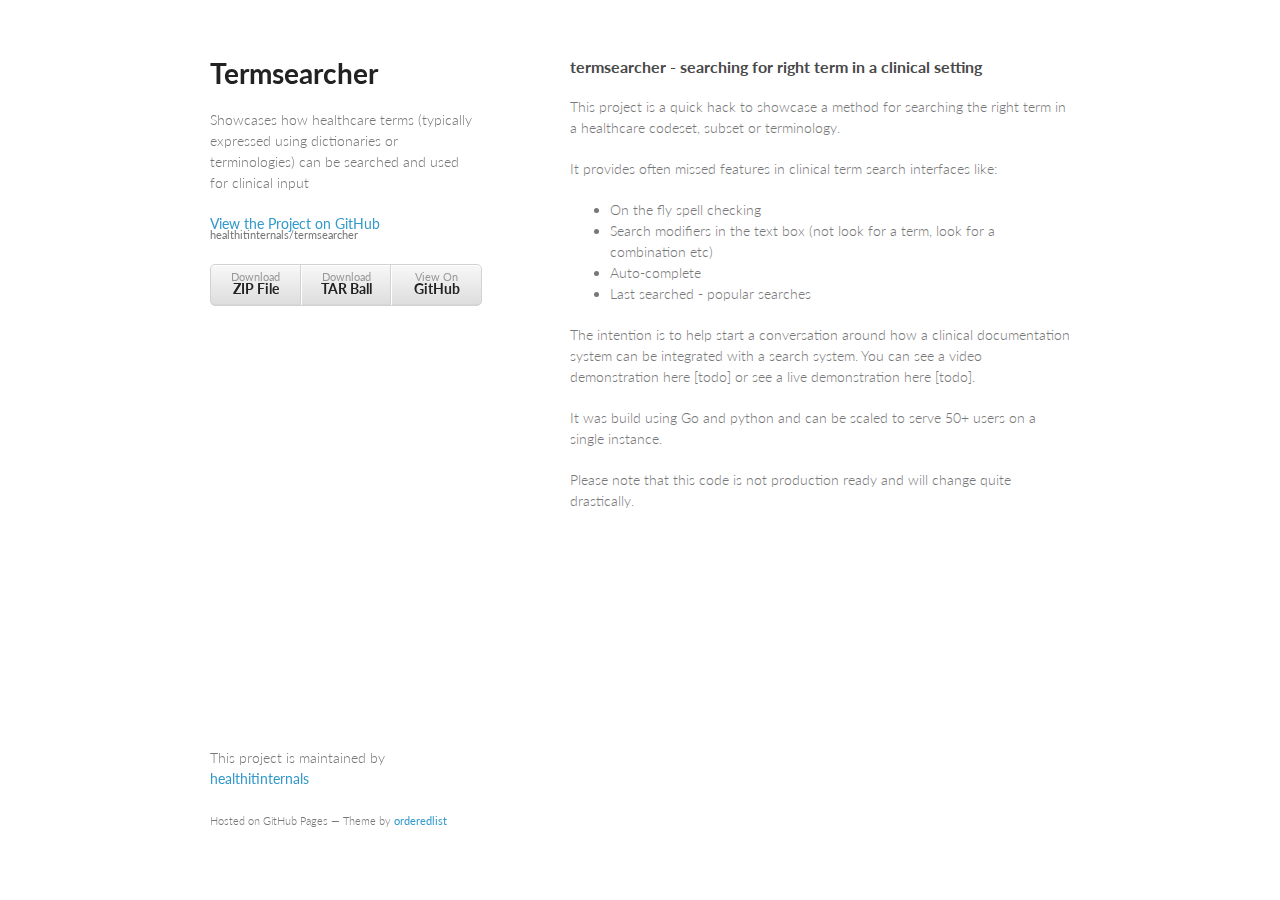
<file: index.html>
<!doctype html>
<html>
  <head>
    <meta charset="utf-8">
    <meta http-equiv="X-UA-Compatible" content="chrome=1">
    <title>Termsearcher by healthitinternals</title>

    <link rel="stylesheet" href="stylesheets/styles.css">
    <link rel="stylesheet" href="stylesheets/github-light.css">
    <meta name="viewport" content="width=device-width, initial-scale=1, user-scalable=no">
    <!--[if lt IE 9]>
    <script src="//html5shiv.googlecode.com/svn/trunk/html5.js"></script>
    <![endif]-->
  </head>
  <body>
    <div class="wrapper">
      <header>
        <h1>Termsearcher</h1>
        <p>Showcases how healthcare terms (typically expressed using dictionaries or terminologies) can be searched and used for clinical input</p>

        <p class="view"><a href="https://github.com/healthitinternals/termsearcher">View the Project on GitHub <small>healthitinternals/termsearcher</small></a></p>


        <ul>
          <li><a href="https://github.com/healthitinternals/termsearcher/zipball/master">Download <strong>ZIP File</strong></a></li>
          <li><a href="https://github.com/healthitinternals/termsearcher/tarball/master">Download <strong>TAR Ball</strong></a></li>
          <li><a href="https://github.com/healthitinternals/termsearcher">View On <strong>GitHub</strong></a></li>
        </ul>
      </header>
      <section>
        <h3>
<a id="termsearcher---searching-for-right-term-in-a-clinical-setting" class="anchor" href="#termsearcher---searching-for-right-term-in-a-clinical-setting" aria-hidden="true"><span class="octicon octicon-link"></span></a>termsearcher - searching for right term in a clinical setting</h3>

<p>This project is a quick hack to showcase a method for searching the right term in a healthcare codeset, subset or terminology. </p>

<p>It provides often missed features in clinical term search interfaces like:</p>

<ul>
<li>On the fly spell checking</li>
<li>Search modifiers in the text box (not look for a term, look for a combination etc)</li>
<li>Auto-complete </li>
<li>Last searched - popular searches</li>
</ul>

<p>The intention is to help start a conversation around how a clinical documentation system can be integrated with a search system.
You can see a video demonstration here [todo] or see a live demonstration here [todo].</p>

<p>It was build using Go and python and can be scaled to serve 50+ users on a single instance.</p>

<p>Please note that this code is not production ready and will change quite drastically.</p>
      </section>
      <footer>
        <p>This project is maintained by <a href="https://github.com/healthitinternals">healthitinternals</a></p>
        <p><small>Hosted on GitHub Pages &mdash; Theme by <a href="https://github.com/orderedlist">orderedlist</a></small></p>
      </footer>
    </div>
    <script src="javascripts/scale.fix.js"></script>
    
  </body>
</html>
</file>
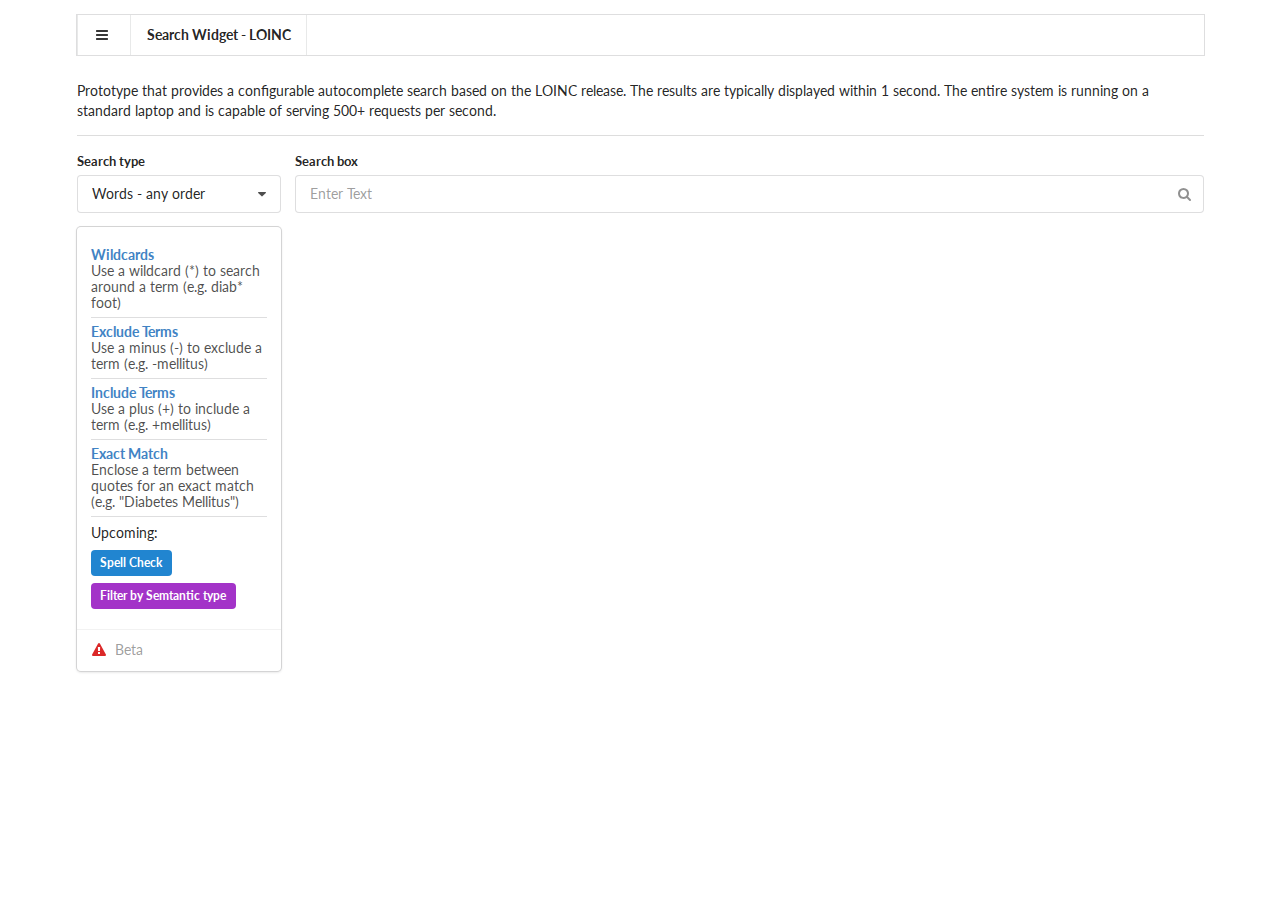
<file: site/loincsearchwdgt.html>
<!DOCTYPE html>
<html><head><meta http-equiv="Content-Type" content="text/html; charset=UTF-8"/>
  <meta charset="utf-8"/>
  <meta http-equiv="X-UA-Compatible" content="IE=edge,chrome=1"/>
  <meta name="viewport" content="width=device-width, initial-scale=1.0, maximum-scale=1.0"/>
  <title>Search Widget - LOINC</title>
  <meta http-equiv="Content-Type" content="text/html; charset=utf-8" />
  <script type="text/javascript" src="js/jquery.min.js"></script>
  <link href='http://fonts.googleapis.com/css?family=Lato|Roboto' rel='stylesheet' type='text/css'>
  <link rel="stylesheet" href="semantic/semantic.min.css"/>
  <script type="text/javascript" src="semantic/semantic.min.js"></script>
  <script type="text/javascript">
	var paramsearchtype = "wordsanyorder";
	
	function setsearchparams(){
		$('.ui.search').search({
		apiSettings: {url: '/loinc/searchterm?q={query}&st=' + paramsearchtype, cache: false, searchFullText: false},
		type: 'category',
		cache: false,
		searchFullText: false,
		});
	}

  function toggleSidebar(){
          // showing multiple
      $('.ui.sidebar')
        .sidebar('setting', 'transition', 'push')
        .sidebar('toggle')
      ;
  }


  jQuery(document).ready(function($) {

		// using context
		$('.context.example .ui.sidebar')
		.sidebar({context: $('.context.example ')}).sidebar('attach events', '.context.example .menu .item');


  		// init dropdown
		$(searchtype).dropdown({
			onChange: function(value, text, $selectedItem) {
			paramsearchtype = value;
			console.log(paramsearchtype);
			setsearchparams();
			}
		});

		paramsearchtype = $(searchtype).dropdown('get value');
		setsearchparams();

  	});
  </script>
  <style type="text/css">

  </style>
</head>
<body>
<div class="ui vertical sidebar menu">
  <a class="item" href="index.html"><i class="home icon"></i>Home</a>
</div>
<div class="pusher">
<div class="ui container masthead vertical segment">
	<div class="ui attached stackable menu">
	  <div class="ui container">
	    <a class="item" onclick="toggleSidebar()">
	      <i class="sidebar icon"></i>
	    </a>
		<div class="header item">Search Widget - LOINC</div>	    
	  </div>
	</div>
 	<div class="ui large header">	</div>
	<div class="ui form">
    <p>Prototype that provides a configurable autocomplete search based on the LOINC release. The results are typically displayed within 1 second. The entire system is running on a standard laptop and is capable of serving 500+ requests per second.</p>
	<div class="ui divider"></div>
	<div class="two fields">
		<div class="three wide field">
			<label>Search type</label>
			<div class="ui selection dropdown" id="searchtype">
			 <input name="searchtype" type="hidden" value="wordsanyorder">
			    <i class="dropdown icon"></i>
			    <div class="default text" >Search type</div>
			    <div class="menu">
			      <div class="item"  data-value="wordsanyorder">Words - any order</div>
			      <div class="item"  data-value="phrasematch">Phrase match</div>
			      <div class="item"  data-value="identicalterm">Identical Term</div>
			      <div class="item"  data-value="startswith">Starts with</div>
			      <div class="item"  data-value="endswith">Ends with</div>										      
			    </div>
			 </div>	
		</div>
		<div class="thirteen wide field">
			<label>Search box</label>
			<div class="ui fluid category search">
				<div class="ui fluid icon input">
				  <input class="prompt" type="text" placeholder="Enter Text">
				  <i class="search icon"></i>
				</div>
				<div class="results"></div>
			</div>
		</div>
	</div>


	<div class="two fields">
		<div class="three wide field">
				<div class="ui card">
				  <div class="content">
					<div class="ui relaxed divided list">
						<div class="item" >
							<div class="content">
							  <a class="header">Wildcards</a>
							  <div class="description">Use a wildcard (*) to search around a term (e.g. diab* foot)</div>
							</div>
						</div>
						<div class="item" >
							<div class="content">
							  <a class="header">Exclude Terms</a>
							  <div class="description">Use a minus (-) to exclude a term (e.g. -mellitus)</div>
							</div>
						</div>
						<div class="item" >
							<div class="content">
							  <a class="header">Include Terms</a>
							  <div class="description">Use a plus (+) to include a term (e.g. +mellitus)</div>
							</div>
						</div>
						<div class="item" >
							<div class="content">
							  <a class="header">Exact Match</a>
							  <div class="description">Enclose a term between quotes for an exact match (e.g. &quot;Diabetes Mellitus&quot;)</div>
							</div>
						</div>					
						<div class="item">
						<p>Upcoming:</p>
						<p><a class="ui blue label">Spell Check</a></p>
						<p><a class="ui purple label">Filter by Semtantic type </a></p>
						</div>
					</div>
				  </div>
				  <div class="extra content">
				    <a>
				      <i class="red warning sign icon"></i>
				      Beta
				    </a>
				  </div>
				</div>
		</div>
		<div class="thirteen wide field">
		</div>		
	</div>



	</div>
</div>
</div>

</body>
</html>
</file>
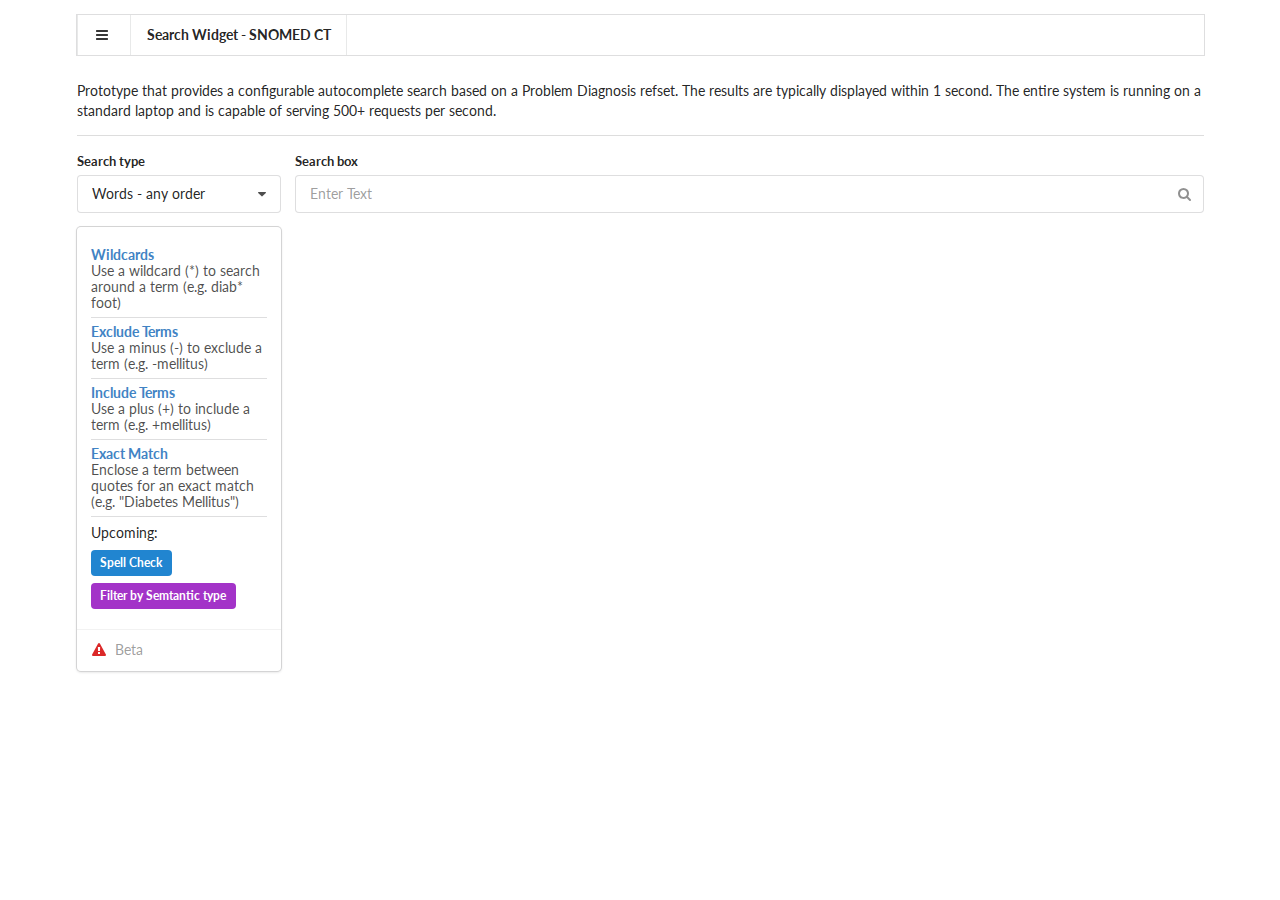
<file: site/sctsearchwdgt.html>
<!DOCTYPE html>
<html><head><meta http-equiv="Content-Type" content="text/html; charset=UTF-8"/>
  <meta charset="utf-8"/>
  <meta http-equiv="X-UA-Compatible" content="IE=edge,chrome=1"/>
  <meta name="viewport" content="width=device-width, initial-scale=1.0, maximum-scale=1.0"/>
  <title>Search Widget - SNOMED CT</title>
  <meta http-equiv="Content-Type" content="text/html; charset=utf-8" />
  <script type="text/javascript" src="js/jquery.min.js"></script>
  <link href='http://fonts.googleapis.com/css?family=Lato|Roboto' rel='stylesheet' type='text/css'>
  <link rel="stylesheet" href="semantic/semantic.min.css"/>
  <script type="text/javascript" src="semantic/semantic.min.js"></script>
  <script type="text/javascript">
	var paramsearchtype = "wordsanyorder";
	
	function setsearchparams(){
		$('.ui.search').search({
		apiSettings: {url: '/snomed/searchterm?q={query}&st=' + paramsearchtype, cache: false, searchFullText: false},
		type: 'category',
		cache: false,
		searchFullText: false,
		});
	}

  function toggleSidebar(){
          // showing multiple
      $('.ui.sidebar')
        .sidebar('setting', 'transition', 'push')
        .sidebar('toggle')
      ;
  }


  jQuery(document).ready(function($) {

		// using context
		$('.context.example .ui.sidebar')
		.sidebar({context: $('.context.example ')}).sidebar('attach events', '.context.example .menu .item');


  		// init dropdown
		$(searchtype).dropdown({
			onChange: function(value, text, $selectedItem) {
			paramsearchtype = value;
			console.log(paramsearchtype);
			setsearchparams();
			}
		});

		paramsearchtype = $(searchtype).dropdown('get value');
		setsearchparams();

  	});
  </script>
  <style type="text/css">

  </style>
</head>
<body>
<div class="ui vertical sidebar menu">
  <a class="item" href="index.html"><i class="home icon"></i>Home</a>
</div>
<div class="pusher">
<div class="ui container masthead vertical segment">
	<div class="ui attached stackable menu">
	  <div class="ui container">
	    <a class="item" onclick="toggleSidebar()">
	      <i class="sidebar icon"></i>
	    </a>
		<div class="header item">Search Widget - SNOMED CT</div>	    
	  </div>
	</div>
 	<div class="ui large header">	</div>
	<div class="ui form">
    <p>Prototype that provides a configurable autocomplete search based on a Problem Diagnosis refset. The results are typically displayed within 1 second. The entire system is running on a standard laptop and is capable of serving 500+ requests per second.</p>
	<div class="ui divider"></div>
	<div class="two fields">
		<div class="three wide field">
			<label>Search type</label>
			<div class="ui selection dropdown" id="searchtype">
			 <input name="searchtype" type="hidden" value="wordsanyorder">
			    <i class="dropdown icon"></i>
			    <div class="default text" >Search type</div>
			    <div class="menu">
			      <div class="item"  data-value="wordsanyorder">Words - any order</div>
			      <div class="item"  data-value="phrasematch">Phrase match</div>
			      <div class="item"  data-value="identicalterm">Identical Term</div>
			      <div class="item"  data-value="startswith">Starts with</div>
			      <div class="item"  data-value="endswith">Ends with</div>										      
			    </div>
			 </div>	
		</div>
		<div class="thirteen wide field">
			<label>Search box</label>
			<div class="ui fluid category search">
				<div class="ui fluid icon input">
				  <input class="prompt" type="text" placeholder="Enter Text">
				  <i class="search icon"></i>
				</div>
				<div class="results"></div>
			</div>
		</div>
	</div>


	<div class="two fields">
		<div class="three wide field">
				<div class="ui card">
				  <div class="content">
					<div class="ui relaxed divided list">
						<div class="item" >
							<div class="content">
							  <a class="header">Wildcards</a>
							  <div class="description">Use a wildcard (*) to search around a term (e.g. diab* foot)</div>
							</div>
						</div>
						<div class="item" >
							<div class="content">
							  <a class="header">Exclude Terms</a>
							  <div class="description">Use a minus (-) to exclude a term (e.g. -mellitus)</div>
							</div>
						</div>
						<div class="item" >
							<div class="content">
							  <a class="header">Include Terms</a>
							  <div class="description">Use a plus (+) to include a term (e.g. +mellitus)</div>
							</div>
						</div>
						<div class="item" >
							<div class="content">
							  <a class="header">Exact Match</a>
							  <div class="description">Enclose a term between quotes for an exact match (e.g. &quot;Diabetes Mellitus&quot;)</div>
							</div>
						</div>					
						<div class="item">
						<p>Upcoming:</p>
						<p><a class="ui blue label">Spell Check</a></p>
						<p><a class="ui purple label">Filter by Semtantic type </a></p>
						</div>
					</div>
				  </div>
				  <div class="extra content">
				    <a>
				      <i class="red warning sign icon"></i>
				      Beta
				    </a>
				  </div>
				</div>
		</div>
		<div class="thirteen wide field">
		</div>		
	</div>



	</div>
</div>
</div>

</body>
</html>
</file>
<file: stylesheets/styles.css>
@import url(https://fonts.googleapis.com/css?family=Lato:300italic,700italic,300,700);

body {
  padding:50px;
  font:14px/1.5 Lato, "Helvetica Neue", Helvetica, Arial, sans-serif;
  color:#777;
  font-weight:300;
}

h1, h2, h3, h4, h5, h6 {
  color:#222;
  margin:0 0 20px;
}

p, ul, ol, table, pre, dl {
  margin:0 0 20px;
}

h1, h2, h3 {
  line-height:1.1;
}

h1 {
  font-size:28px;
}

h2 {
  color:#393939;
}

h3, h4, h5, h6 {
  color:#494949;
}

a {
  color:#39c;
  font-weight:400;
  text-decoration:none;
}

a small {
  font-size:11px;
  color:#777;
  margin-top:-0.6em;
  display:block;
}

.wrapper {
  width:860px;
  margin:0 auto;
}

blockquote {
  border-left:1px solid #e5e5e5;
  margin:0;
  padding:0 0 0 20px;
  font-style:italic;
}

code, pre {
  font-family:Monaco, Bitstream Vera Sans Mono, Lucida Console, Terminal;
  color:#333;
  font-size:12px;
}

pre {
  padding:8px 15px;
  background: #f8f8f8;
  border-radius:5px;
  border:1px solid #e5e5e5;
  overflow-x: auto;
}

table {
  width:100%;
  border-collapse:collapse;
}

th, td {
  text-align:left;
  padding:5px 10px;
  border-bottom:1px solid #e5e5e5;
}

dt {
  color:#444;
  font-weight:700;
}

th {
  color:#444;
}

img {
  max-width:100%;
}

header {
  width:270px;
  float:left;
  position:fixed;
}

header ul {
  list-style:none;
  height:40px;

  padding:0;

  background: #eee;
  background: -moz-linear-gradient(top, #f8f8f8 0%, #dddddd 100%);
  background: -webkit-gradient(linear, left top, left bottom, color-stop(0%,#f8f8f8), color-stop(100%,#dddddd));
  background: -webkit-linear-gradient(top, #f8f8f8 0%,#dddddd 100%);
  background: -o-linear-gradient(top, #f8f8f8 0%,#dddddd 100%);
  background: -ms-linear-gradient(top, #f8f8f8 0%,#dddddd 100%);
  background: linear-gradient(top, #f8f8f8 0%,#dddddd 100%);

  border-radius:5px;
  border:1px solid #d2d2d2;
  box-shadow:inset #fff 0 1px 0, inset rgba(0,0,0,0.03) 0 -1px 0;
  width:270px;
}

header li {
  width:89px;
  float:left;
  border-right:1px solid #d2d2d2;
  height:40px;
}

header ul a {
  line-height:1;
  font-size:11px;
  color:#999;
  display:block;
  text-align:center;
  padding-top:6px;
  height:40px;
}

strong {
  color:#222;
  font-weight:700;
}

header ul li + li {
  width:88px;
  border-left:1px solid #fff;
}

header ul li + li + li {
  border-right:none;
  width:89px;
}

header ul a strong {
  font-size:14px;
  display:block;
  color:#222;
}

section {
  width:500px;
  float:right;
  padding-bottom:50px;
}

small {
  font-size:11px;
}

hr {
  border:0;
  background:#e5e5e5;
  height:1px;
  margin:0 0 20px;
}

footer {
  width:270px;
  float:left;
  position:fixed;
  bottom:50px;
}

@media print, screen and (max-width: 960px) {

  div.wrapper {
    width:auto;
    margin:0;
  }

  header, section, footer {
    float:none;
    position:static;
    width:auto;
  }

  header {
    padding-right:320px;
  }

  section {
    border:1px solid #e5e5e5;
    border-width:1px 0;
    padding:20px 0;
    margin:0 0 20px;
  }

  header a small {
    display:inline;
  }

  header ul {
    position:absolute;
    right:50px;
    top:52px;
  }
}

@media print, screen and (max-width: 720px) {
  body {
    word-wrap:break-word;
  }

  header {
    padding:0;
  }

  header ul, header p.view {
    position:static;
  }

  pre, code {
    word-wrap:normal;
  }
}

@media print, screen and (max-width: 480px) {
  body {
    padding:15px;
  }

  header ul {
    display:none;
  }
}

@media print {
  body {
    padding:0.4in;
    font-size:12pt;
    color:#444;
  }
}
</file>
<file: stylesheets/github-light.css>
/*
   Copyright 2014 GitHub Inc.

   Licensed under the Apache License, Version 2.0 (the "License");
   you may not use this file except in compliance with the License.
   You may obtain a copy of the License at

       http://www.apache.org/licenses/LICENSE-2.0

   Unless required by applicable law or agreed to in writing, software
   distributed under the License is distributed on an "AS IS" BASIS,
   WITHOUT WARRANTIES OR CONDITIONS OF ANY KIND, either express or implied.
   See the License for the specific language governing permissions and
   limitations under the License.

*/

.pl-c /* comment */ {
  color: #969896;
}

.pl-c1      /* constant, markup.raw, meta.diff.header, meta.module-reference, meta.property-name, support, support.constant, support.variable, variable.other.constant */,
.pl-s .pl-v /* string variable */ {
  color: #0086b3;
}

.pl-e  /* entity */,
.pl-en /* entity.name */ {
  color: #795da3;
}

.pl-s .pl-s1 /* string source */,
.pl-smi      /* storage.modifier.import, storage.modifier.package, storage.type.java, variable.other, variable.parameter.function */ {
  color: #333;
}

.pl-ent /* entity.name.tag */ {
  color: #63a35c;
}

.pl-k /* keyword, storage, storage.type */ {
  color: #a71d5d;
}

.pl-pds              /* punctuation.definition.string, string.regexp.character-class */,
.pl-s                /* string */,
.pl-s .pl-pse .pl-s1 /* string punctuation.section.embedded source */,
.pl-sr               /* string.regexp */,
.pl-sr .pl-cce       /* string.regexp constant.character.escape */,
.pl-sr .pl-sra       /* string.regexp string.regexp.arbitrary-repitition */,
.pl-sr .pl-sre       /* string.regexp source.ruby.embedded */ {
  color: #183691;
}

.pl-v /* variable */ {
  color: #ed6a43;
}

.pl-id /* invalid.deprecated */ {
  color: #b52a1d;
}

.pl-ii /* invalid.illegal */ {
  background-color: #b52a1d;
  color: #f8f8f8;
}

.pl-sr .pl-cce /* string.regexp constant.character.escape */ {
  color: #63a35c;
  font-weight: bold;
}

.pl-ml /* markup.list */ {
  color: #693a17;
}

.pl-mh        /* markup.heading */,
.pl-mh .pl-en /* markup.heading entity.name */,
.pl-ms        /* meta.separator */ {
  color: #1d3e81;
  font-weight: bold;
}

.pl-mq /* markup.quote */ {
  color: #008080;
}

.pl-mi /* markup.italic */ {
  color: #333;
  font-style: italic;
}

.pl-mb /* markup.bold */ {
  color: #333;
  font-weight: bold;
}

.pl-md /* markup.deleted, meta.diff.header.from-file */ {
  background-color: #ffecec;
  color: #bd2c00;
}

.pl-mi1 /* markup.inserted, meta.diff.header.to-file */ {
  background-color: #eaffea;
  color: #55a532;
}

.pl-mdr /* meta.diff.range */ {
  color: #795da3;
  font-weight: bold;
}

.pl-mo /* meta.output */ {
  color: #1d3e81;
}
</file>
